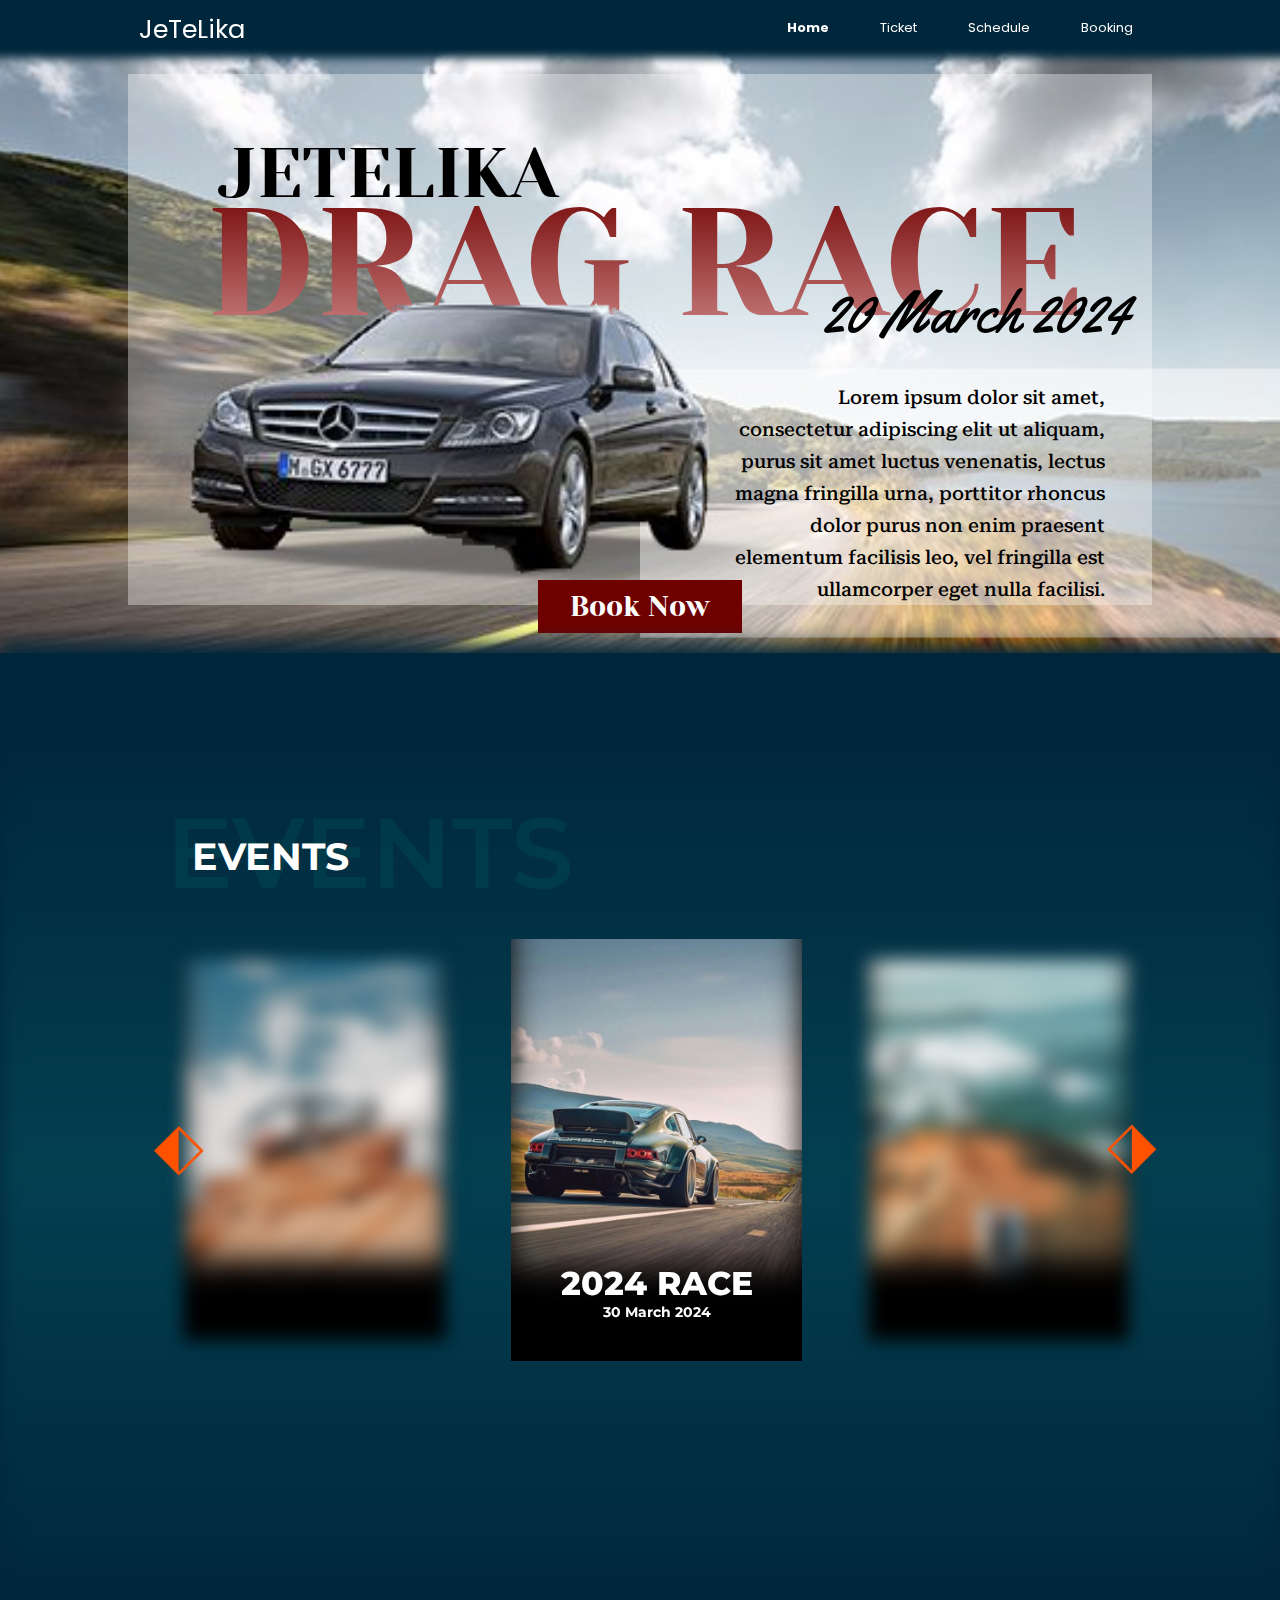
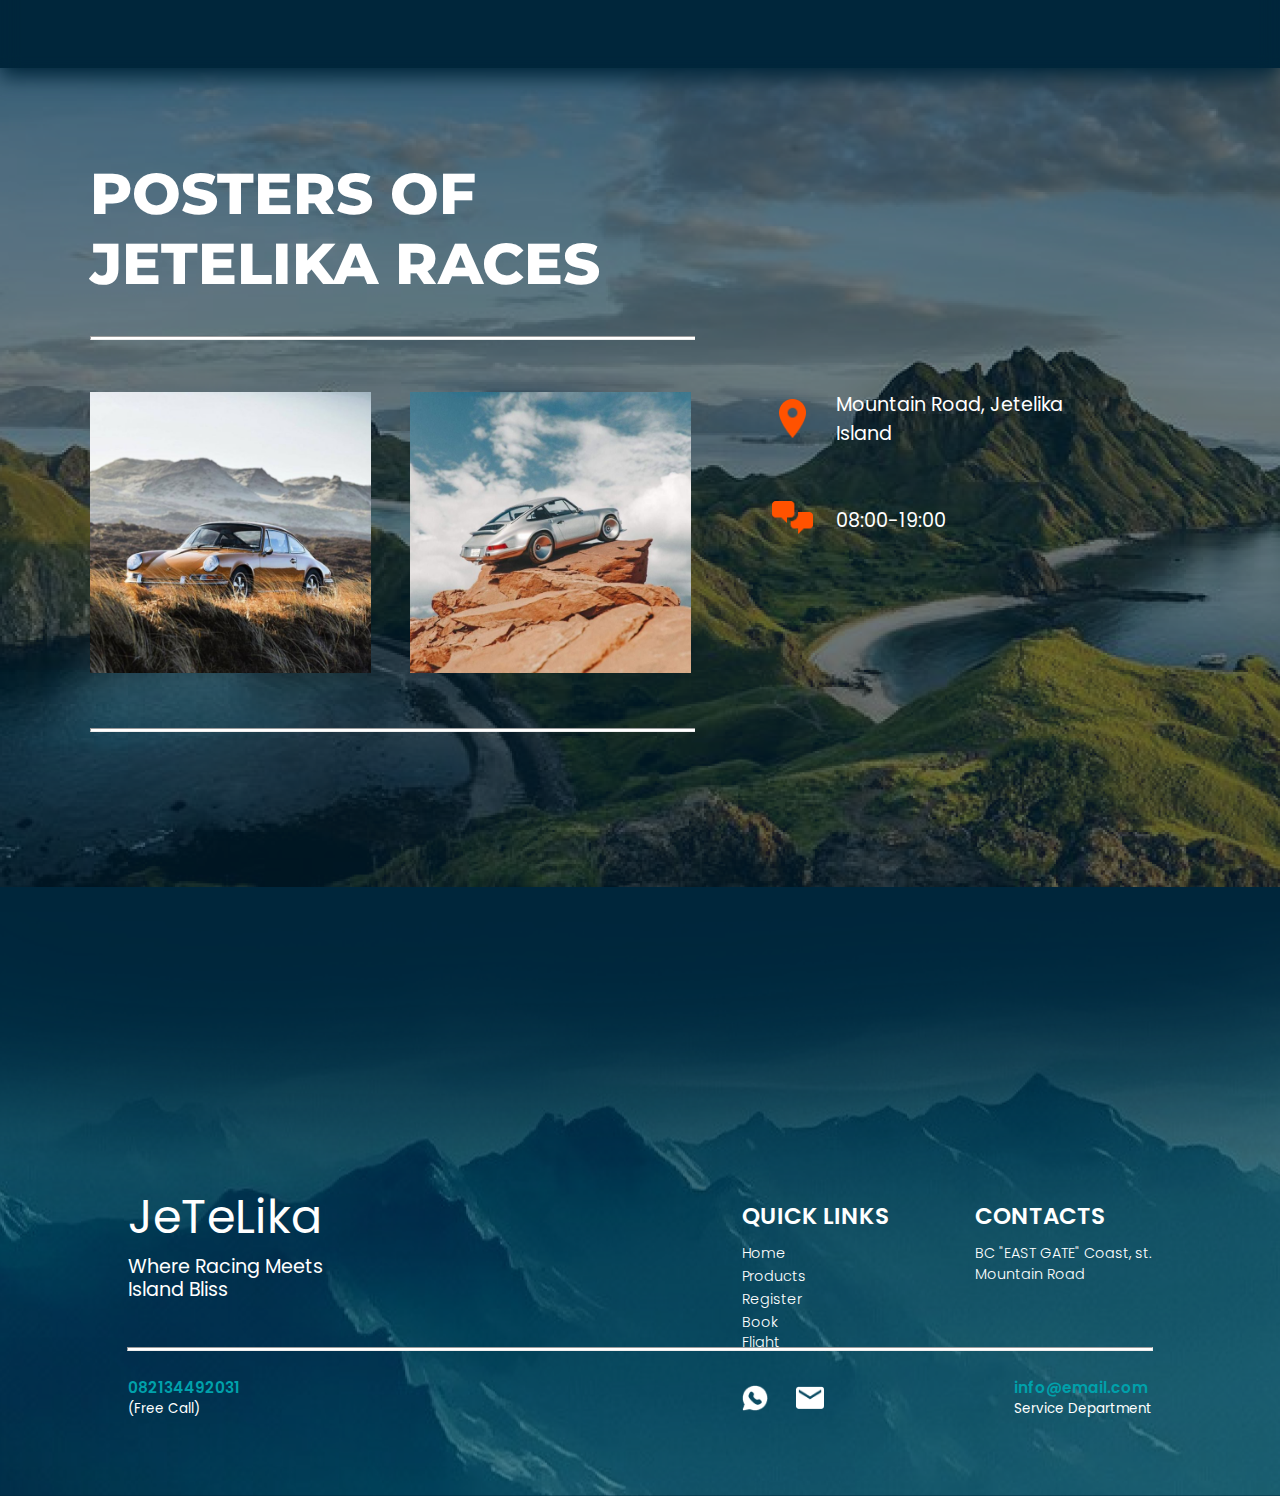
<file: index.html>
<!DOCTYPE html>
<html lang="en">
<head>
    <meta charset="UTF-8">
    <meta name="viewport" content="width=device-width, initial-scale=1.0">
    <title>Jetelika</title>
    <link rel="stylesheet" href="styles/index.css">
    <link rel="preconnect" href="https://fonts.googleapis.com">
    <link rel="preconnect" href="https://fonts.gstatic.com" crossorigin>
    <link href="https://fonts.googleapis.com/css2?family=Poppins:ital,wght@0,100;0,200;0,300;0,400;0,500;0,600;0,700;0,800;0,900;1,100;1,200;1,300;1,400;1,500;1,600;1,700;1,800;1,900&display=swap" rel="stylesheet">
    <link href="https://fonts.googleapis.com/css2?family=Yeseva+One&display=swap" rel="stylesheet">
    <link href="https://fonts.googleapis.com/css2?family=Yellowtail&display=swap" rel="stylesheet">
    <link href="https://fonts.googleapis.com/css2?family=Roboto+Serif:ital,opsz,wght@0,8..144,100..900;1,8..144,100..900&display=swap" rel="stylesheet">
    <link href="https://fonts.googleapis.com/css2?family=Montserrat:ital,wght@0,100..900;1,100..900&display=swap" rel="stylesheet">
</head>
<body>
    <div class="nav-bg">
        
    </div>
    <nav class="navbar">
        <div class="logo">
            <a href="index.html">JeTeLika</a>
        </div>
        <div class="menus">
            <a href="index.html">Home</a>
            <a href="ticket.html">Ticket</a>
            <a href="">Schedule</a>
            <a href="">Booking</a>
        </div>
    </nav>
    <header>
        <div class="header">
            <img src="assets/images/index_bg.png" alt="Background Image">
        </div>
        <div class="inner-header">
            <div class="content1">
                <div class="title">
                    JETELIKA
                </div>
                <div class="dragrace">
                    DRAG RACE
                    <div class="date">
                        20 March 2024
                    </div>
                    <div class="details">
                        <div class="details-text">
                            Lorem ipsum dolor sit amet, consectetur adipiscing elit ut aliquam, purus sit amet luctus venenatis, lectus magna fringilla urna, porttitor rhoncus dolor purus non enim praesent elementum facilisis leo, vel fringilla est ullamcorper eget nulla facilisi.
                        </div>
                    </div>
                </div>
                <div class="car">
                    <img src="assets/images/car.png" alt="Car">
                </div>
                <div class="book-btn">
                    Book Now
                </div>
            </div>
        </div>
    </header>
    <div class="blur-break">

    </div>
    <div class="blur-break-overlay">

    </div>
    <div class="body-content">
        <div class="event-card-container-bg">

        </div>
        <div class="event-card-container">
            <div class="event-card-title-container">
                <div class="event-card-title">
                    EVENTS
                    <span class="event-card-shadow">
                        EVENTS
                    </span>
                </div>
            </div>
            <div class="event-card-carousel">
                <div class="prev">
                    <img src="assets/images/prev.png" alt="Image">
                </div>
                <div class="carousel-slide">
                    <div class="img-1 offscreen">
                        <img src="assets/images/carousel4.png" alt="Image">
                        <span class="slide-shadow">

                        </span>
                        <div class="carousel-desc smaller">
                            <p>JETELIKA EVENT</p>
                            <p>12 April 2024</p>
                        </div>
                    </div>
                    <div class="img0 onscreen">
                        <img src="assets/images/carousel1.png" alt="Image">
                        <span class="slide-shadow">

                        </span>
                        <div class="carousel-desc">
                            <p>FORMULA 1</p>
                            <p>29 February 2024</p>
                        </div>
                    </div>
                    <div class="img1 active">
                        <img src="assets/images/carousel2.png" alt="Image">
                        <span class="slide-shadow">

                        </span>
                        <div class="carousel-desc">
                            <p>2024 RACE</p>
                            <p>30 March 2024</p>
                        </div>
                    </div>
                    <div class="img2 onscreen">
                        <img src="assets/images/carousel3.png" alt="Image">
                        <span class="slide-shadow">

                        </span>
                        <div class="carousel-desc">
                            <p>CHAMPION</p>
                            <p>12 April 2024</p>
                        </div>
                    </div>
                    <div class="img3 offscreen">
                        <img src="assets/images/carousel4.png" alt="Image">
                        <span class="slide-shadow">

                        </span>
                        <div class="carousel-desc smaller">
                            <p>JETELIKA EVENT</p>
                            <p>12 April 2024</p>
                        </div>
                    </div>
                    <div class="img4 offscreen">
                        <img src="assets/images/carousel1.png" alt="Image">
                        <span class="slide-shadow">

                        </span>
                        <div class="carousel-desc">
                            <p>FORMULA 1</p>
                            <p>29 February 2024</p>
                        </div>
                    </div>
                    <div class="img5 offscreen">
                        <img src="assets/images/carousel2.png" alt="Image">
                        <span class="slide-shadow">

                        </span>
                        <div class="carousel-desc">
                            <p>2024 RACE</p>
                            <p>30 March 2024</p>
                        </div>
                    </div>
                    <div class="img6 offscreen">
                        <img src="assets/images/carousel3.png" alt="Image">
                        <span class="slide-shadow">

                        </span>
                        <div class="carousel-desc">
                            <p>CHAMPION</p>
                            <p>12 April 2024</p>
                        </div>
                    </div>
                </div>
                <div class="next">
                    <img src="assets/images/next.png" alt="Image">
                </div>
            </div>
        </div>
    </div>
    <div class="blur-break-2">

    </div>
    <div class="blur-break-overlay-2">
        
    </div>
    <div class="poster-section">
        <img class="poster-section-bg" src="assets/images/poster-bg.png" alt="">
        <div class="poster-section-content">
            <div class="poster-section-title">
                <p>POSTERS OF</p>
                <p>JETELIKA RACES</p>
            </div>
            <div class="poster-section-inner">
                <div class="poster-slider">
                    <hr>
                    <div class="poster-slider-track">
                        <div class="slide1"> 
                            <img src="assets/images/poster-slider4.png" alt="">
                        </div>
                        <div class="slide2">
                            <img src="assets/images/poster-slider1.png" alt="">
                        </div>
                        <div class="slide3">
                            <img src="assets/images/poster-slider2.png" alt="">
                        </div>
                        <div class="slide4">
                            <img src="assets/images/poster-slider3.png" alt="">
                        </div>
                        <div class="slide5">
                            <img src="assets/images/poster-slider4.png" alt="">
                        </div>
                        <div class="slide6">
                            <img src="assets/images/poster-slider1.png" alt="">
                        </div>
                        <div class="slide6">
                            <img src="assets/images/poster-slider2.png" alt="">
                        </div>
                    </div>
                    <hr>
                </div>
                <div class="poster-description">
                    <div class="loc">
                        <div class="icon-container">
                            <img src="assets/images/placeIcon.png" alt="">
                        </div>
                        <p>Mountain Road, Jetelika Island</p>
                    </div>
                    <div class="time">
                        <div class="icon-container">
                            <img src="assets/images/timeIcon.png" alt="">
                        </div>
                        <p>08:00-19:00</p>
                    </div>
                </div>
            </div>
        </div>
    </div>
    <footer class="footer">
        <img src="assets/images/footer.png" alt="" class="footer-img">
        <div class="footer-top">
            <div class="footer-left">
                <p class="ft-title">JeTeLika</p>
                <p>Where Racing Meets</p>
                <p>Island Bliss</p>
            </div>
            <div class="footer-right">
                <div class="quick-links">
                    <p class="ql-title">QUICK LINKS</p>
                    <a href="index.html">Home</a>
                    <a href="">Products</a>
                    <a href="">Register</a>
                    <a href="">Book Flight</a>
                </div>
                <div class="contacts">
                    <p class="contacts-title">CONTACTS</p>
                    <p>BC "EAST GATE" Coast, st.</p>
                    <p>Mountain Road</p>
                </div>
            </div>
        </div>
        <hr>
        <div class="footer-bottom">
            <div class="footer-botleft">
                <p class="phone-number">082134492031</p>
                <p>(Free Call)</p>
            </div>
            <div class="footer-botright">
                <div class="footer-icons">
                    <img class="chat-icon" src="assets/images/chat-icon.png" alt="">
                    <img class="chat-hover-icon hidden" src="assets/images/chat-hover.png" alt="">
                    <img class="email-icon" src="assets/images/email.png" alt="">
                    <img class="email-hover-icon hidden" src="assets/images/email-hover.png" alt="">
                </div>
                <div class="email">
                    <p class="email-info">info@email.com</p>
                    <p>Service Department</p>
                </div>
            </div>
        </div>
    </footer>
    <script src="scripts/index.js">

    </script>
</body>
</html>
</file>
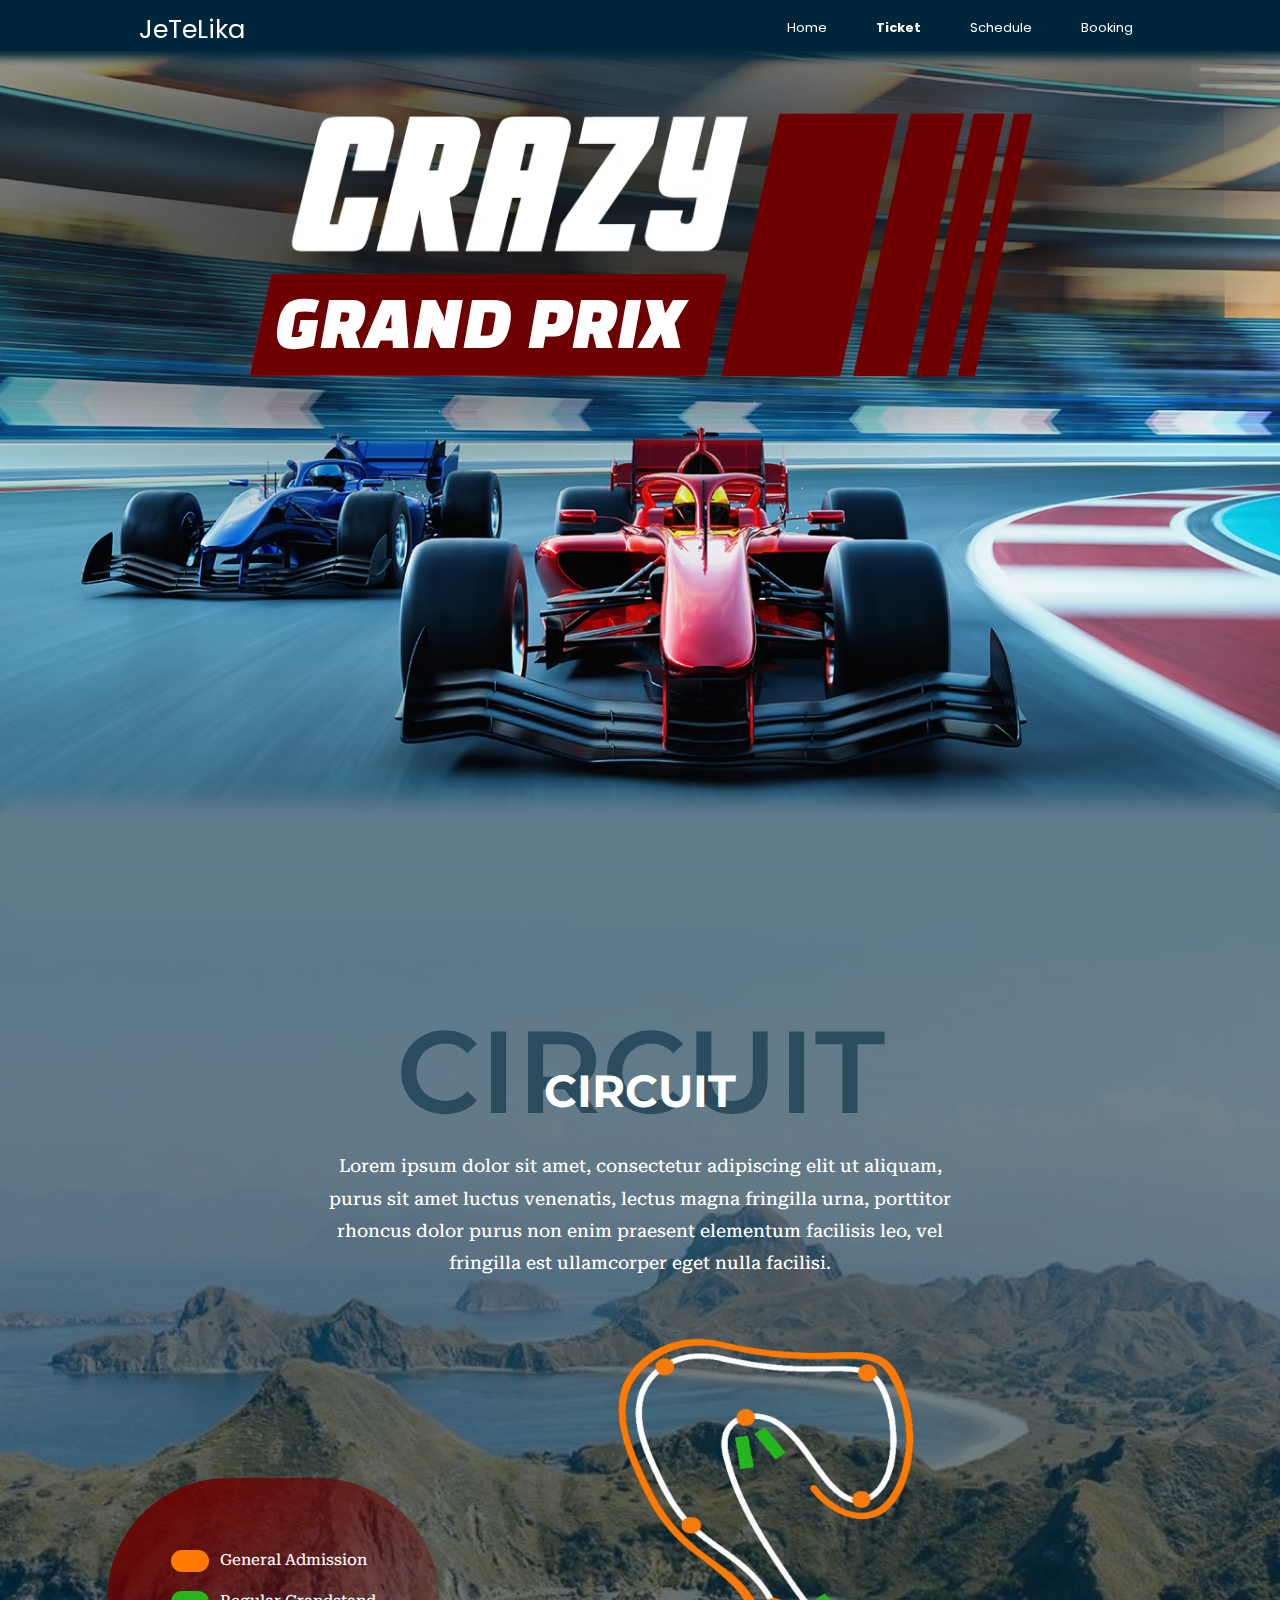
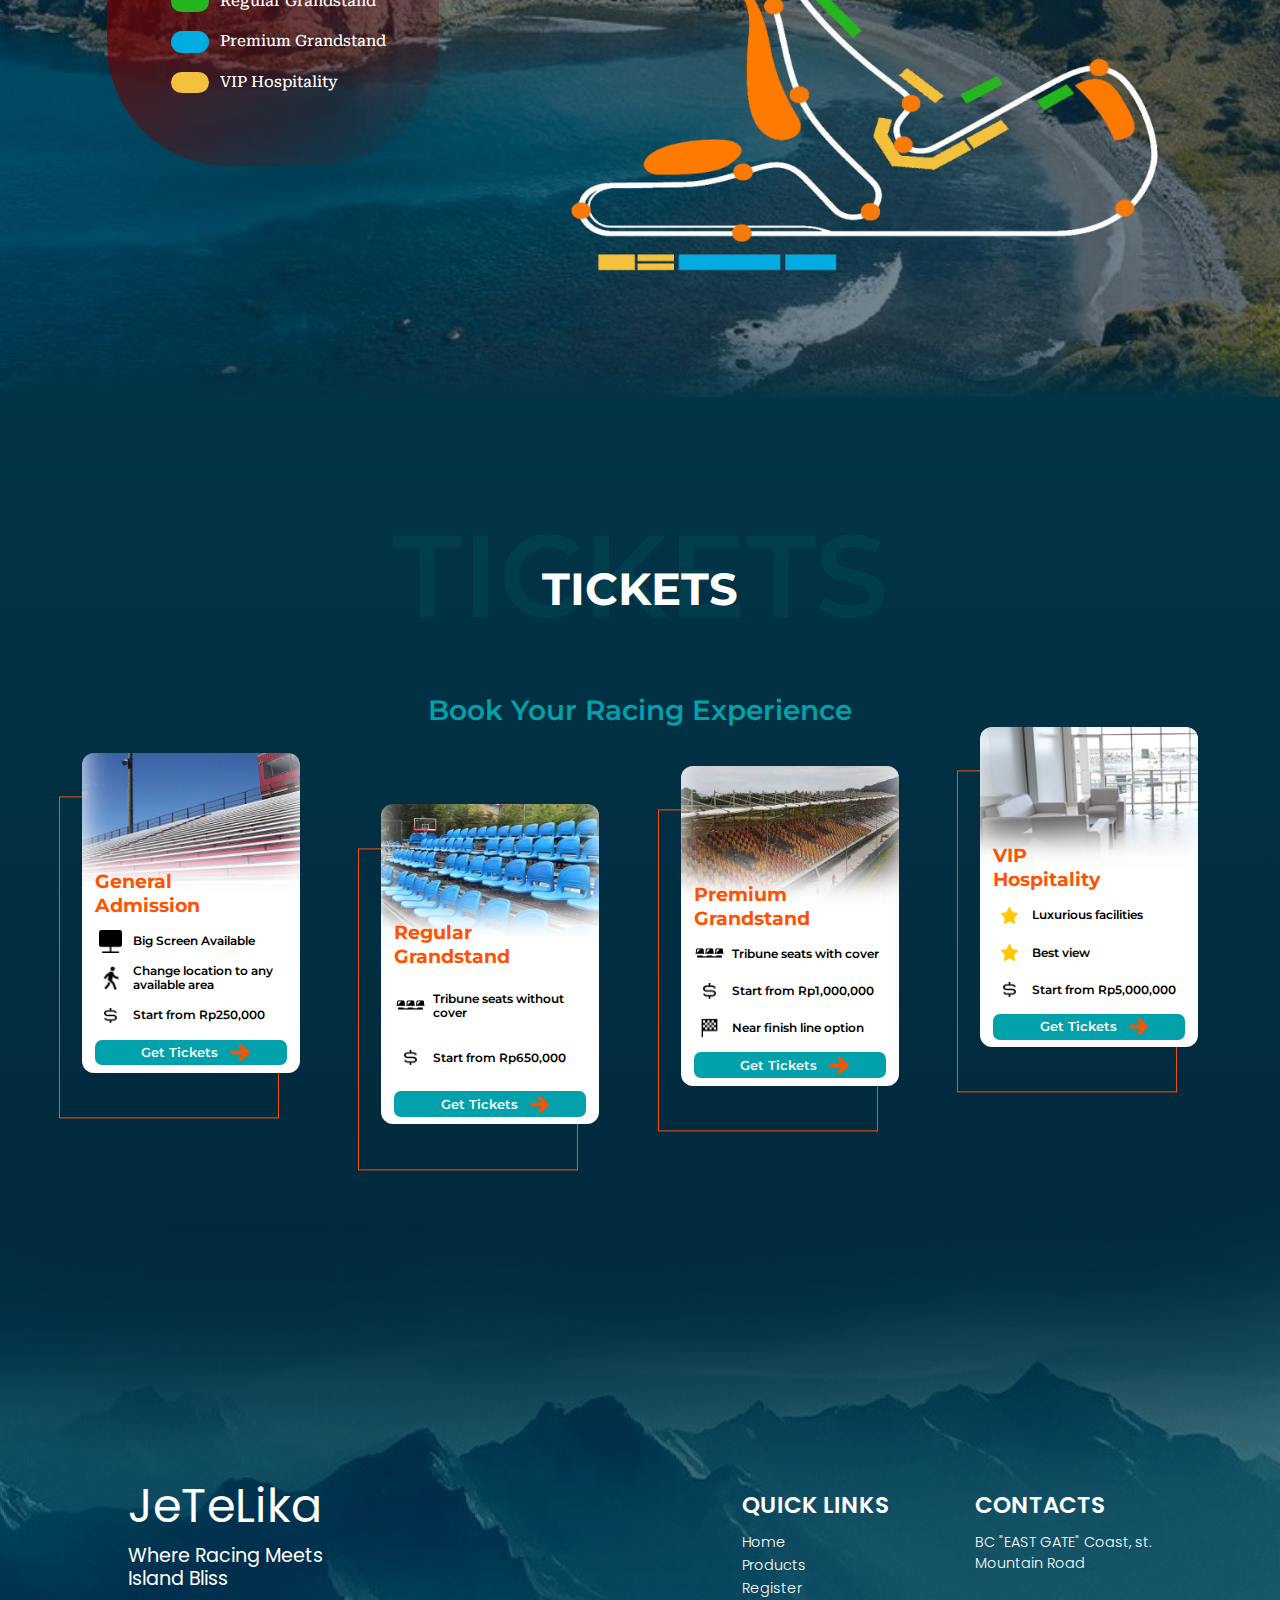
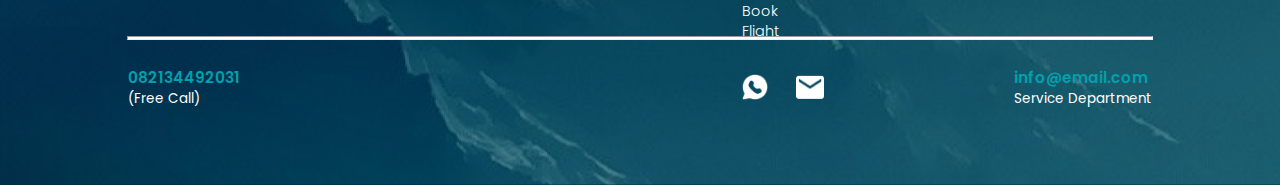
<file: ticket.html>
<!DOCTYPE html>
<html lang="en">
<head>
    <meta charset="UTF-8">
    <meta name="viewport" content="width=device-width, initial-scale=1.0">
    <title>Ticket</title>
    <link rel="stylesheet" href="styles/ticket.css">
    <link href="https://fonts.googleapis.com/css2?family=Poppins:ital,wght@0,100;0,200;0,300;0,400;0,500;0,600;0,700;0,800;0,900;1,100;1,200;1,300;1,400;1,500;1,600;1,700;1,800;1,900&display=swap" rel="stylesheet">
    <link href="https://fonts.googleapis.com/css2?family=Montserrat:ital,wght@0,100..900;1,100..900&display=swap" rel="stylesheet">
    <link href="https://fonts.googleapis.com/css2?family=Roboto+Serif:ital,opsz,wght@0,8..144,100..900;1,8..144,100..900&display=swap" rel="stylesheet">
    <link href="https://fonts.googleapis.com/css2?family=Changa+One:ital@0;1&display=swap" rel="stylesheet">
</head>
<body>
    <div class="nav-bg">
        
    </div>
    <nav class="navbar">
        <div class="logo">
            <a href="index.html">JeTeLika</a>
        </div>
        <div class="menus">
            <a href="index.html">Home</a>
            <a href="ticket.html">Ticket</a>
            <a href="">Schedule</a>
            <a href="">Booking</a>
        </div>
    </nav>
    <header class="banner">
        <img src="assets/images/ticket_bg.png" alt="">
        <p>GRAND PRIX</p>
    </header>
    <div class="banner-transition-bg">

    </div>
    <div class="banner-transition-overlay">

    </div>
    <div class="circuit-section">
        <img src="assets/images/circuit_bg (2).png" alt="" class="circuit-section-bg">
        <div class="circuit-title">
            <div class="cc-shadow">
                CIRCUIT
            </div>
            <div class="cc-title">
                CIRCUIT
            </div>
        </div>
        <div class="cc-desc">
            Lorem ipsum dolor sit amet, consectetur adipiscing elit ut aliquam, purus sit amet luctus venenatis, lectus magna fringilla urna, porttitor rhoncus dolor purus non enim praesent elementum facilisis leo, vel fringilla est ullamcorper eget nulla facilisi.
        </div>
        <div class="circuit-img-section">
            <div class="circuit-details">
                <div class="circuit-dtl-1">
                    <div class="circuit-dtl-img1">

                    </div>
                    <p>General Admission</p>
                </div>
                <div class="circuit-dtl-2">
                    <div class="circuit-dtl-img2">

                    </div>
                    <p>Regular Grandstand</p>
                </div>
                <div class="circuit-dtl-3">
                    <div class="circuit-dtl-img3">

                    </div>
                    <p>Premium Grandstand</p>
                </div>
                <div class="circuit-dtl-4">
                    <div class="circuit-dtl-img4">

                    </div>
                    <p>VIP Hospitality</p>
                </div>
            </div>
            <div class="circuit-img">
                <img src="assets/images/circuit-map.png" alt="">
            </div>
        </div>
    </div>
    <div class="transition-bg">

    </div>
    <div class="transition-overlay">
        
    </div>
    <div class="ticket-section">
        <div class="ticket-title">
            <div class="tt-shadow">
                TICKETS
            </div>
            <div class="tt-title">
                TICKETS
            </div>
        </div>
        <div class="tt-desc">
            Book Your Racing Experience
        </div>
        <div class="seat-card-container">
            <div class="card1">
                <div class="front-card">
                    <img src="assets/images/seat-card-1.png" alt="">
                    <div class="card-shadow">

                    </div>
                    <div class="card-desc">
                        <div class="card-desc-title">
                            General <br> Admission
                        </div>
                        <div class="attr">
                            <div class="img-card-container">
                                <img src="assets/images/screen-icon.png" alt="Screen" class="screen-icon">
                            </div>
                            <p>Big Screen Available</p>
                        </div>
                        <div class="attr">
                            <div class="img-card-container">
                                <img src="assets/images/Walk icon.png" alt="Walk" class="walking-icon">
                            </div>
                            <p>Change location to any available area</p>
                        </div>
                        <div class="attr">
                            <div class="img-card-container">
                                <img src="assets/images/Dollar-sign.png" alt="Dollar" class="dollar-icon">
                            </div>
                            <p>Start from Rp250,000</p>
                        </div>
                        <div class="get-tickets-btn">
                            <p>Get Tickets</p>
                            <img src="assets/images/arrow.png" alt="">
                        </div>
                    </div>
                </div>
                <div class="back-card">

                </div>
            </div>
            <div class="card2">
                <div class="front-card">
                    <img src="assets/images/seat-card-2.png" alt="">
                    <div class="card-shadow">

                    </div>
                    <div class="card-desc">
                        <div class="card-desc-title">
                            Regular <br> Grandstand
                        </div>
                        <div class="attr">
                            <div class="img-card-container">
                                <img src="assets/images/tribune-icon.png" alt="" class="tribune-icon">
                            </div>
                            <p>Tribune seats without cover</p>
                        </div>
                        <div class="attr">
                            <div class="img-card-container">
                                <img src="assets/images/Dollar-sign.png" alt="" class="dollar-icon">
                            </div>
                            <p>Start from Rp650,000</p>
                        </div>
                        <div class="get-tickets-btn">
                            <p>Get Tickets</p>
                            <img src="assets/images/arrow.png" alt="">
                        </div>
                    </div>
                </div>
                <div class="back-card">
                    
                </div>
            </div>
            <div class="card3">
                <div class="front-card">
                    <img src="assets/images/seat-card-3.png" alt="">
                    <div class="card-shadow">

                    </div>
                    <div class="card-desc">
                        <div class="card-desc-title">
                            Premium <br> Grandstand
                        </div>
                        <div class="attr">
                            <div class="img-card-container">
                                <img src="assets/images/tribune-icon.png" alt="" class="tribune-icon">
                            </div>
                            <p>Tribune seats with cover</p>
                        </div>
                        <div class="attr">
                            <div class="img-card-container">
                                <img src="assets/images/Dollar-sign.png" alt="" class="dollar-icon">
                            </div>
                            <p>Start from Rp1,000,000</p>
                        </div>
                        <div class="attr">
                            <div class="img-card-container">
                                <img src="assets/images/Flag.png" alt="" class="flag-icon">
                            </div>
                            <p>Near finish line option</p>
                        </div>
                        <div class="get-tickets-btn">
                            <p>Get Tickets</p>
                            <img src="assets/images/arrow.png" alt="">
                        </div>
                    </div>
                </div>
                <div class="back-card">
                    
                </div>
            </div>
            <div class="card4">
                <div class="front-card">
                    <img src="assets/images/seat-card-4.png" alt="">
                    <div class="card-shadow">

                    </div>
                    <div class="card-desc">
                        <div class="card-desc-title">
                            VIP <br> Hospitality
                        </div>
                        <div class="attr">
                            <div class="img-card-container">
                                <img src="assets/images/star.png" alt="Screen" class="star-icon">
                            </div>
                            <p>Luxurious facilities</p>
                        </div>
                        <div class="attr">
                            <div class="img-card-container">
                                <img src="assets/images/star.png" alt="Walk" class="star-icon">
                            </div>
                            <p>Best view</p>
                        </div>
                        <div class="attr">
                            <div class="img-card-container">
                                <img src="assets/images/Dollar-sign.png" alt="" class="dollar-icon">
                            </div>
                            <p>Start from Rp5,000,000</p>
                        </div>
                        <div class="get-tickets-btn">
                            <p>Get Tickets</p>
                            <img src="assets/images/arrow.png" alt="">
                        </div>
                    </div>
                </div>
                <div class="back-card">
                    
                </div>
            </div>
        </div>
    </div>
    <footer class="footer">
        <img src="assets/images/footer.png" alt="" class="footer-img">
        <div class="footer-top">
            <div class="footer-left">
                <p class="ft-title">JeTeLika</p>
                <p>Where Racing Meets</p>
                <p>Island Bliss</p>
            </div>
            <div class="footer-right">
                <div class="quick-links">
                    <p class="ql-title">QUICK LINKS</p>
                    <a href="index.html">Home</a>
                    <a href="">Products</a>
                    <a href="">Register</a>
                    <a href="">Book Flight</a>
                </div>
                <div class="contacts">
                    <p class="contacts-title">CONTACTS</p>
                    <p>BC "EAST GATE" Coast, st.</p>
                    <p>Mountain Road</p>
                </div>
            </div>
        </div>
        <hr>
        <div class="footer-bottom">
            <div class="footer-botleft">
                <p class="phone-number">082134492031</p>
                <p>(Free Call)</p>
            </div>
            <div class="footer-botright">
                <div class="footer-icons">
                    <img class="chat-icon" src="assets/images/chat-icon.png" alt="">
                    <img class="chat-hover-icon hidden" src="assets/images/chat-hover.png" alt="">
                    <img class="email-icon" src="assets/images/email.png" alt="">
                    <img class="email-hover-icon hidden" src="assets/images/email-hover.png" alt="">
                </div>
                <div class="email">
                    <p class="email-info">info@email.com</p>
                    <p>Service Department</p>
                </div>
            </div>
        </div>
    </footer>
    <script src="scripts/ticket.js"></script>
</body>
</html>
</file>
<file: styles/index.css>
* {
    margin: 0;
    padding: 0;
}

body {
    background-color: #00263B;
    max-width: 100%;
    display: flex;
    flex-direction: column;
    overflow-x: hidden;
}

.nav-bg {
    position: fixed;
    background-color: #00263B;
    filter: blur(5px);
    z-index: 10;
    top: -2.5vw;
    left: -2.5vw;
    width: calc(100% + 5vw);
    height: 7vw;
}

.navbar {
    display: flex;
    justify-content: space-between;
    align-items: center;
    width: 100%;
    height: 4.5vw;
    position: fixed;
    background-color: transparent;
    z-index: 11;
    top: 0;
    left: 0;
}

.navbar .logo {
    width: 10vw;
    height: 4vw;
    padding: 0 10vw;
    gap: 10px;
    display: flex;
    justify-content: center;
    align-items: center;
}

.navbar .logo a {
    text-decoration: none;
    color: white;
    font-weight: 400;
    gap: 10px;
    font-family: "Poppins", sans-serif;
    font-size: 2vw;
    line-height: 2.2vw;
}

.navbar .menus {
    width: 30vw;
    height: 4vw;
    display: flex;
    justify-content: space-between;
    align-items: center;
    padding: 0 10vw;
}

.navbar .menus a {
    text-decoration: none;
    color: white;
    padding: 1vw 1.5vw;
    gap: 10px;
    font-family: "Poppins", sans-serif;
    font-size: 1vw;
    line-height: 1.8vw;
}

.navbar .menus a::after {
    content: "";
    display: block;
    width: 0;
    height: 2px;
    background-color: #FF5200;
    transition: 0.5s ease-in-out;
}

.navbar .menus a:hover {
    color: #FF5200;
    transition: 0.5s ease-in-out;
}

.navbar .menus a:hover::after {
    width: 100%;
}

.navbar .menus a:nth-child(1) {
    font-weight: 700;
}

.navbar .menus a:not(:first-child){
    font-weight: 400;
}

.header {
    width: calc(100% + 118px);
    height: calc(100vh + 70px);
    position: absolute;
    top: -70px;
    left: -118px;
}

.header img {
    width: 100%;
    height: fit-content;
}

.inner-header {
    width: 100%;
    height: 42vw;
    display: flex;
    justify-content: center;
    position: relative;
    z-index: 2;
}

.content1 {
    background-color: rgb(255, 255, 255, 0.36);
    z-index: 3;
    margin-top: 5.8vw;
    height: 41.5vw;
    width: 80%;
}

.title {
    width: fit-content;
    height: fit-content;    
    margin-top: 4.5vw;
    margin-left: 7vw;
    font-family: "Yeseva One", serif;
    font-weight: 400;
    font-size: 5.5vw;
    line-height: 6.5vw;
}

.dragrace {
    font-family: "Yeseva One", serif;
    width: fit-content;
    height: fit-content;
    margin-left: 6vw;
    font-weight: 400;
    font-size: 12vw;
    line-height: 13.5vw;
    transform: translateY(-3vw);
    background: linear-gradient(to bottom, rgb(111,0,0), rgb(255, 203, 203), white);
    -webkit-background-clip: text;
    background-clip: text;
    color: transparent;
}

.date {
    font-family: "Yellowtail", cursive;
    font-weight: 400;
    font-size: 4.6vw;
    line-height: calc(1.2 * 4.6vw);
    width: fit-content;
    height: fit-content;
    position: relative;
    top: -5.6vw;
    left: 48.3vw;
    color: black;
}

.details {
     width: 50vw;
     height: 21vw;
     background-color: rgb(255, 255, 255, 0.46);
     position: relative;
     left: 34vw;
     top: -4vw;
}

.details-text {
    font-family: "Roboto Serif", serif;
    font-size: 1.5vw;
    font-weight: 500;
    text-align: right;
    line-height: 2.5vw;
    color: black;
    width: 30vw;
    padding: 1vw 0 0 6.3vw;
}

.book-btn {
    position: absolute;
    text-decoration: none;
    background-color: #6F0000;
    color: white;
    font-family: "Yeseva One", serif;
    font-size: 2.2vw;
    padding: 0.8vw 2.5vw;
    top: 45.3vw;
    left: 42vw;
    z-index: 5;
}

.book-btn:hover {
    cursor: pointer;
}

.car {
    position: absolute;
    width: calc(100% + 118px);
    height: calc(100% + 70px);
    z-index: 4;
    top: -70px;
    left: -118px;
}

.car img {
    width: 100%;
    height: fit-content;
}

.blur-break {
    width: 100%;
    background-color: #00263B;
    height: 8vw;
    z-index: 8;
    filter: blur(10px);
    margin-top: 8.35vw;
}

.blur-break-overlay {
    width: 100%;
    height: 6vw;
    position: absolute;
    background-color: #00263B;
    top: 51vw;
    z-index: 7;
}

.body-content {
    display: flex;
    position: relative;
    background-color: #00263B;
    height: 80vw;
    width: 100%;
    margin-top: -2vw;
    z-index: 1;
}

.event-card-container-bg {
    background: linear-gradient(to bottom, #00263B, rgb(11, 129, 136, 0.28), #00263B);
    width: 100%;
    height: 70vw;
    z-index: 9;
    position: absolute;
    filter: blur(10px);
}

.event-card-container {
    background-color: transparent;
    width: 100%;
    height: fit-content;
    z-index: 10;
    padding: 10vw 15vw;
    display: flex;
    flex-direction: column;
    justify-content: center;
    overflow-x: hidden;
}

.event-card-title-container {
    width: 30vw;
    height: 5vw;
}

.event-card-title {
    color: white;
    line-height: 1.2vw;
    font-size: 3vw;
    font-family: "Montserrat", sans-serif;
    font-weight: bold;
}

.event-card-shadow {
    position: absolute;
    color: rgb(0, 94, 100, 0.28);
    font-size: 7.8vw;
    font-family: "Montserrat", sans-serif;
    font-weight: 600;
    line-height: 1.2vw;
    top: 9.7vw;
    left: 13vw;
    z-index: -1;
    -webkit-touch-callout: none;
    -webkit-user-select: none;
    -khtml-user-select: none;
    -moz-user-select: none;
    -ms-user-select: none;
    user-select: none;
}

.event-card-carousel{
    display: flex;
    width: 100vw;
    margin-top: 2vw;
    margin-left: -12vw;
}

.carousel-slide {
    display: flex;
    width: 84vw;
    transform: translate(calc(-26.8vw));
    transition: 1s ease-in-out;
}

.carousel-slide > div {
    margin: 0 2vw;
    height: 33vw;
}

.carousel-slide > div img {
    width: auto;
    height: 33vw;
    position: relative;
    z-index: -1;
}

.slide-shadow {
    height: 33vw;
    width: 100%;
    position: absolute;
    left: 0vw;
    z-index: 1;
    box-shadow: 0 -7vw 30px black inset;
}

.carousel-desc {
    display: flex;
    flex-direction: column;
    width: 100%;
    margin: 0;
    height: 12vw;
    color: white;
    text-align: center;
    font-weight: bolder;
    font-family: "Montserrat", sans-serif;
    position: relative;
    top: -8vw;
    z-index: 1;
}

.prev, .next {
    position: relative;
    height: 33vw;
}

.prev {
    left: 6.8vw;
    z-index: 1;
}

.prev img, .next img {
    height: 33vw;
}

.next {
    right: 11vw;
}

.carousel-desc p:first-of-type {
    font-size: 2.6vw;
    font-weight: 800;
}

.smaller p:first-of-type {
    font-size: 1.8vw;
    line-height: 3.2vw;
}

.carousel-desc p:nth-of-type(2) {
    font-size: 1.1vw;
}

.carousel-slide .offscreen {
    opacity: 0;
    transition: 1s ease-in-out;
}

.carousel-slide .offscreen p {
    opacity: 0;
    transition: 1s ease-in-out;
}

.carousel-slide .onscreen {
    opacity: 1;
    transition: 1s ease-in-out;
    filter: blur(10px);
    transform: scale(0.9);
}

.carousel-slide .onscreen p{
    opacity: 0;
    transition: 1s ease-in-out;
}

.carousel-slide .active {
    opacity: 1;
    transition: 1s ease-in-out;
    filter: blur(0px);
    transform: scale(1);
}

.carousel-slide .active p{
    opacity: 1;
    transition: 1s ease-in-out;
}

.blur-break-2 {
    width: 100%;
    align-self: center;
    background-color: #00263B;
    height: 8vw;
    z-index: 8;
    filter: blur(10px);
    position: absolute;
    top: 123vw;
}

.blur-break-overlay-2 {
    position: absolute;
    width: 100%;
    height: 6vw;
    top: 124.3vw;
    background-color: #00263B;
    z-index: 7;
}

.poster-section {
    width: 100%;
    margin-top: -7vw;
    z-index: 1;
}

.poster-section-bg {
    width: 100%;
    opacity: 0.42;
    z-index: -1;
    position: absolute;
}

.poster-section-content {
    color: white;
    width: 100%;
    box-sizing: border-box;
    padding: 7vw;
}

.poster-section-title {
    font-family: "Montserrat", sans-serif;
    font-size: 4.5vw;
    font-weight: 800;
    line-height: calc(1.2 * font-size);
    margin: 1vw 0 3vw 0;
}

.poster-section-inner {
    width: 100%;
    display: flex;
    justify-content: start;
}

.poster-slider {
    width: 55%;
    overflow: hidden;
}

.poster-slider hr {
    width: 100%;
}

@keyframes slide {
    0% {
        transform: translateX(-10vw);
    }
    100% {
        transform: translateX(calc(-10vw - (4 * 25vw)));
    }
}

.poster-slider-track {
    width: 80%;
    display: flex;
    padding: 4vw 0;
    animation: slide 10s linear infinite;
}

.poster-slider-track div {
    margin-right: 3vw;
    perspective: 1vw;
}

.poster-slider-track:hover {
    animation-play-state: paused;
}
.poster-slider-track div img {
    width: 22vw;
    height: auto;
}


.poster-slider-track div img:hover {
    transform: translateZ(0.15vw);
    transition: 0.5s ease-in-out;
}

.poster-description {
    margin-left: 6vw;
    height: 20vw;
    font-family: "Poppins", sans-serif;
    font-size: 1.5vw;
    display: flex;
    flex-direction: column;
    justify-content: space-evenly;
}

.poster-description > div {
    display: flex;
    width: 25vw;
    align-items: center;
    justify-content: space-between;
}

.poster-description p {
    width: 20vw;
}

.icon-container {
    display: flex;
    width: 3.2vw;
    height: 3vw;
    justify-content: center;
}

.loc .icon-container img {
    width: 2.1vw;
    height: 3vw;
}

.time .icon-container img {
    width: 3.2vw;
    height: 2.6vw;
}

.footer {
    width: 100%;
    margin-top: 30vw;
    display: flex;
    flex-direction: column;    
}

.footer-img {
    width: 100%;
    height: auto;
    opacity: 0.47;
    position: absolute;
    transform: translateY(-23vw);
    z-index: -1;
}

.footer-top {
    display: flex;
    flex-direction: row;
    justify-content: space-between;
    color: white;
    font-family: "Poppins", sans-serif;
    padding: 0 10vw;
    font-weight: 400;
    height: 11vw;
}

.footer-left p {
    font-size: 1.5vw;
    line-height: calc(1.2 * 1.5vw);
}

.ft-title {
    font-size: calc(2.4 * 1.5vw) !important;
    margin-bottom: 2vw;
}

hr {
    width: 80%;
    height: 2px;
    background-color: white;
    align-self: center;
}

.footer-right {
    display: flex;
    flex-direction: row;
    justify-content: space-between;
    width: 40%;
}

.quick-links {
    display: flex;
    flex-direction: column;
}

.footer-right p, .quick-links a {
    font-size: calc(0.75 * 1.5vw);
    line-height: calc(1.2 * 0.9 * 1.5vw);
    font-weight: 300;
    text-decoration: none;
    color: white;
}

.quick-links a::after {
    content: "";
    display: block;
    width: 0;
    height: 2px;
    background-color: #FF5200;
    transition: 0.5s ease-in-out;
}

.quick-links a:hover {
    transition: 0.5s ease-in-out;
    color: #FF5200;
}

.quick-links a:nth-of-type(1) {
    width: 3.5vw;
}

.quick-links a:nth-of-type(2) {
    width: 5vw;
}

.quick-links a:nth-of-type(3) {
    width: 4.5vw;
}

.quick-links a:nth-of-type(4) {
    width: 6vw;
}

.quick-links a:hover::after {
    width: 100%;
}

.ql-title, .contacts-title {
    font-size: calc(1.2 * 1.5vw) !important;
    font-weight: 600 !important;
    margin-bottom: 1.3vw;
}

.footer-bottom {
    color: white;
    font-family: "Poppins", sans-serif;
    display: flex;
    flex-direction: row;
    justify-content: space-between;
    padding: 2vw 10vw;
    font-size: calc(0.7 * 1.5vw);
}

.phone-number, .email-info {
    font-weight: 600;
    font-size: calc(0.8 * 1.5vw) !important;
    color: #00A1AB;
}

.footer-botright {
    display: flex;
    flex-direction: row;
    justify-content: space-between;
    width: 40%;
}

.footer-icons {
    display: flex;
    flex-direction: row;
    justify-content: space-between;
    align-items: center;
    width: 20%;
}

.footer-icons img {
    width: 2vw;
    height: 2vw;
    transition: 0.5s ease-in-out;
    cursor: pointer;
}

.footer-icons img:nth-child(3), .footer-icons img:nth-child(4) {
    width: 2.2vw;
    height: 1.8vw;
}

.chat-hover-icon, .email-hover-icon {
    position: absolute;
    z-index: -1;
}

.hidden {
    opacity: 0;
}

.email-hover-icon {
    transform: translateX(4.09vw);
}
</file>
<file: styles/ticket.css>
* {
    margin: 0;
    padding: 0;
}

body {
    background-color: #00263B;
    display: flex;
    flex-direction: column;
    overflow-x: hidden;
}

.nav-bg {
    position: fixed;
    background-color: #00263B;
    filter: blur(5px);
    z-index: 10;
    top: -2.5vw;
    left: -2.5vw;
    width: calc(100% + 5vw);
    height: 7vw;
}

.navbar {
    display: flex;
    justify-content: space-between;
    align-items: center;
    width: 100%;
    height: 4.5vw;
    position: fixed;
    background-color: transparent;
    z-index: 11;
    top: 0;
    left: 0;
}

.navbar .logo {
    width: 10vw;
    height: 4vw;
    padding: 0 10vw;
    gap: 10px;
    display: flex;
    justify-content: center;
    align-items: center;
}

.navbar .logo a {
    text-decoration: none;
    color: white;
    font-weight: 400;
    gap: 10px;
    font-family: "Poppins", sans-serif;
    font-size: 2vw;
    line-height: 2.2vw;
}

.navbar .menus {
    width: 30vw;
    height: 4vw;
    display: flex;
    justify-content: space-between;
    align-items: center;
    padding: 0 10vw;
}

.navbar .menus a {
    text-decoration: none;
    color: white;
    padding: 1vw 1.5vw;
    gap: 10px;
    font-family: "Poppins", sans-serif;
    font-size: 1vw;
    line-height: 1.8vw;
}

.navbar .menus a::after {
    content: "";
    display: block;
    width: 0;
    height: 2px;
    background-color: #FF5200;
    transition: 0.5s ease-in-out;
}

.navbar .menus a:hover {
    color: #FF5200;
    transition: 0.5s ease-in-out;
}

.navbar .menus a:hover::after {
    width: 100%;
}

.navbar .menus a:nth-child(2) {
    font-weight: 700;
}

.navbar .menus a:not(:nth-child(2)){
    font-weight: 400;
}

.banner {
    margin-top: 4vw;
    z-index: -1;
    width: 100%;
}

.banner img {
    width: 100%;
    height: auto;
    z-index: -1;
}

.banner p {
    position: absolute;
    top: 19.7vw;
    left: 21.5vw;
    font-family: "Changa One", sans-serif;
    font-weight: 400;
    font-style: italic;
    color: white;
    font-size: 6vw;
    line-height: calc(1.8 * 6vw);
}

.banner-transition-bg {
    position: absolute;
    background: linear-gradient(to bottom, #607C8B, #607C8B, #5A788900);
    filter: blur(10px);
    width: 100%;
    height: 13vw;
    top: 62.5vw;
    z-index: 2;
}

.banner-transition-overlay {
    position: absolute;
    background: linear-gradient(to bottom, #607C8B, #607C8B, #5A788900);
    width: 100%;
    height: 12vw;
    z-index: 1;
    top: 63.5vw;
}

.circuit-section {
    width: 100%;
    height: auto;
    display: flex;
    flex-direction: column;
    margin-top: -17vw;
}

.circuit-section-bg {
    position: absolute;
    width: 100%;
    opacity: 0.45;
    height: auto;
    z-index: -2;
}

.circuit-title {
    width: 100%;
    margin-top: 35vw;
    display: flex;
    justify-content: center;
    align-items: center;
    height: auto;
}

.cc-title, .tt-title {
    font-family: "Montserrat", sans-serif;
    font-weight: bold;
    color: white;
    font-size: 3.5vw;
    line-height: calc(1.2 * 3.5vw);
}

.cc-shadow, .tt-shadow {
    position: absolute;
    top: 78.3vw;
    font-family: "Montserrat", sans-serif;
    font-size: calc(2.6 * 3.5vw);
    font-weight: 600;
    color: rgb(0, 38, 59, 0.55);
    line-height: calc(1.2 * 2.6 * 3.5vw);
    z-index: -1;
}

.cc-desc {
    margin: 2.5vw 0;
    width: 50%;
    align-self: center;
    text-align: center;
    font-family: "Roboto Serif", serif;
    color: white;
    font-size: 1.4vw;
    line-height: calc(1.8 * 1.4vw);
    font-weight: 450;
}

.circuit-img-section {
    width: 100%;
    display: flex;
    flex-direction: row;
    align-items: center;
    justify-content: space-evenly;
}

.circuit-details {
    width: 26vw;
    height: 22.5vw;
    background: linear-gradient(to bottom right, #6F0000, #6F000000);
    border-radius: 9.5vw;
    display: flex;
    flex-direction: column;
    justify-content: center;
}

.circuit-details > div {
    display: flex;
    width: 100%;
    margin: 0.5vw 5vw;
    align-items: center;
    flex-direction: row;
}

.circuit-details div p {
    font-family: "Roboto Serif", serif;
    color: white;
    font-weight: 450;
    font-size: 1.2vw;
    line-height: calc(1.8*1.2vw);
}

.circuit-details > div > div {
    width: 3vw;
    height: 1.7vw;
    border-radius: 2vw;
    margin-right: 0.85vw;
}

.circuit-dtl-img1 {
    background-color: #FF7B00;
}

.circuit-dtl-img2 {
    background-color: #25B61F;
}

.circuit-dtl-img3 {
    background-color: #01ACE0;
}

.circuit-dtl-img4 {
    background-color: #F3C13B;
}

.circuit-img {
    height: 48.5vw;
    width: 49vw;
}

.circuit-img img{
    width: 100%;
    height: auto;
}

.transition-bg {
    position: absolute;
    z-index: -2;
    top: 153vw;
    background: linear-gradient(to bottom, #023447, #00263B);
    width: 100%;
    height: 90vw;
    margin-top: 1vw;
    filter: blur(20px);
}

.transition-overlay {
    position: absolute;
    z-index: -1;
    top: 156vw;
    background: linear-gradient(to bottom, #023447, #00263B);
    width: 100%;
    height: 89vw;
}

.ticket-section {
    width: 100%;
    margin-top: 18vw;
    display: flex;
    flex-direction: column;
    align-items: center;
}

.ticket-title {
    width: 100%;
    display: flex;
    flex-direction: column;
    align-items: center;
}

.tt-shadow {
    color: rgb(0, 94, 100, 0.28);
    top: 164.5vw;
}

.tt-desc {
    color: #00A1AB;
    margin-top: 6vw;
    font-family: "Montserrat", sans-serif;
    font-weight: 600;
    font-size: 2.2vw;
}

.front-card {
    display: flex;
    flex-direction: column;
}

.seat-card-container {
    width: 100%;
    display: flex;
    justify-content: space-evenly;
    height: 30vw;
}

.seat-card-container > div {
    width: 17vw;
    height: 25vw;
    border-radius: 12px;
}

.front-card > img {
    width: 100%;
    height: auto;
    border-radius: 12px;
}

.card-shadow {
    display: flex;
    width: 17vw;
    height: 25vw;
    position: absolute;
    border-radius: 12px;
    box-shadow: 0 -16.8vw 30px white inset;
} 

.card-desc {
    padding: 1vw;
    z-index: 1;
}

.card-desc .attr {
    display: flex;
    flex-direction: row;
    margin: 0.9vw 0;
    width: 100%;
    justify-content: space-between;
}

.img-card-container {
    display: flex;
    width: 2.5vw;
    height: 2vw;
    justify-content: center;
    align-items: center;
}

.card-desc .attr p {
    display: flex;
    width: 12vw;
    height: 2vw;
    align-items: center;
    font-family: "Montserrat", sans-serif;
    font-size: 0.9vw;
    font-weight: 600;
}

.seat-card-container > div:nth-child(2) > .front-card > .card-desc .attr {
    margin: 2vw 0;
}

.screen-icon {
    width: 1.8vw;
    height: 1.8vw;
}

.walking-icon {
    width: 2vw;
    height: 2vw;
}

.dollar-icon {
    width: 1vw;
    height: 1.2vw;
}

.flag-icon {
    width: 1.3vw;
    height: 1.5vw;
}

.star-icon {
    width: 1.3vw;
    height: 1.3vw;
}

.card-desc-title {
    color: #FF5200;
    font-family: "Montserrat", sans-serif;
    font-weight: bolder;
    font-size: 1.5vw;
    margin-top: -2.5vw;
}

.back-card {
    width: 17vw;
    height: 25vw;
    border: 1.35px solid #FF5200;
    position: absolute;
    transform: translate(-1.8vw, -22vw);
    z-index: -1;
}

.seat-card-container > div:nth-child(1) {
    margin-top: 2vw;
}

.seat-card-container > div:nth-child(2) {
    margin-top: 6vw;
}

.seat-card-container > div:nth-child(3) {
    margin-top: 3vw;
}

.get-tickets-btn {
    display: flex;
    justify-content: center;
    align-items: center;
    background-color: #00A1AB;
    border-radius: 7px;
    width: 15vw;
    height: 2vw;
    cursor: pointer;
}

.seat-card-container > div:nth-child(2) > .front-card > .card-desc > .get-tickets-btn {
    margin-top: -0.35vw;
}

.get-tickets-btn p {
    font-family: "Montserrat", sans-serif;
    font-weight: 600;
    font-size: 1vw;
    color: white;
    margin-right: 0.7vw;
    margin-left: 1vw;
}

.get-tickets-btn img {
    width: 2vw;
    height: 1.8vw;
}

.footer {
    width: 100%;
    margin-top: 30vw;
    display: flex;
    flex-direction: column;    
}

.footer-img {
    width: 100%;
    height: auto;
    opacity: 0.47;
    position: absolute;
    transform: translateY(-23vw);
    z-index: -1;
}

.footer-top {
    display: flex;
    flex-direction: row;
    justify-content: space-between;
    color: white;
    font-family: "Poppins", sans-serif;
    padding: 0 10vw;
    font-weight: 400;
    height: 11vw;
}

.footer-left p {
    font-size: 1.5vw;
    line-height: calc(1.2 * 1.5vw);
}

.ft-title {
    font-size: calc(2.4 * 1.5vw) !important;
    margin-bottom: 2vw;
}

hr {
    width: 80%;
    height: 2px;
    background-color: white;
    align-self: center;
}

.footer-right {
    display: flex;
    flex-direction: row;
    justify-content: space-between;
    width: 40%;
}

.quick-links {
    display: flex;
    flex-direction: column;
}

.footer-right p, .quick-links a {
    font-size: calc(0.75 * 1.5vw);
    line-height: calc(1.2 * 0.9 * 1.5vw);
    font-weight: 300;
    text-decoration: none;
    color: white;
}

.quick-links a::after {
    content: "";
    display: block;
    width: 0;
    height: 2px;
    background-color: #FF5200;
    transition: 0.5s ease-in-out;
}

.quick-links a:hover {
    transition: 0.5s ease-in-out;
    color: #FF5200;
}

.quick-links a:nth-of-type(1) {
    width: 3.5vw;
}

.quick-links a:nth-of-type(2) {
    width: 5vw;
}

.quick-links a:nth-of-type(3) {
    width: 4.5vw;
}

.quick-links a:nth-of-type(4) {
    width: 6vw;
}

.quick-links a:hover::after {
    width: 100%;
}

.ql-title, .contacts-title {
    font-size: calc(1.2 * 1.5vw) !important;
    font-weight: 600 !important;
    margin-bottom: 1.3vw;
}

.footer-bottom {
    color: white;
    font-family: "Poppins", sans-serif;
    display: flex;
    flex-direction: row;
    justify-content: space-between;
    padding: 2vw 10vw;
    font-size: calc(0.7 * 1.5vw);
}

.phone-number, .email-info {
    font-weight: 600;
    font-size: calc(0.8 * 1.5vw) !important;
    color: #00A1AB;
}

.footer-botright {
    display: flex;
    flex-direction: row;
    justify-content: space-between;
    width: 40%;
}

.footer-icons {
    display: flex;
    flex-direction: row;
    justify-content: space-between;
    align-items: center;
    width: 20%;
}

.footer-icons img {
    width: 2vw;
    height: 2vw;
    transition: 0.5s ease-in-out;
    cursor: pointer;
}

.footer-icons img:nth-child(3), .footer-icons img:nth-child(4) {
    width: 2.2vw;
    height: 1.8vw;
}

.chat-hover-icon, .email-hover-icon {
    position: absolute;
    z-index: -1;
}

.hidden {
    opacity: 0;
}

.email-hover-icon {
    transform: translateX(4.09vw);
}
</file>
